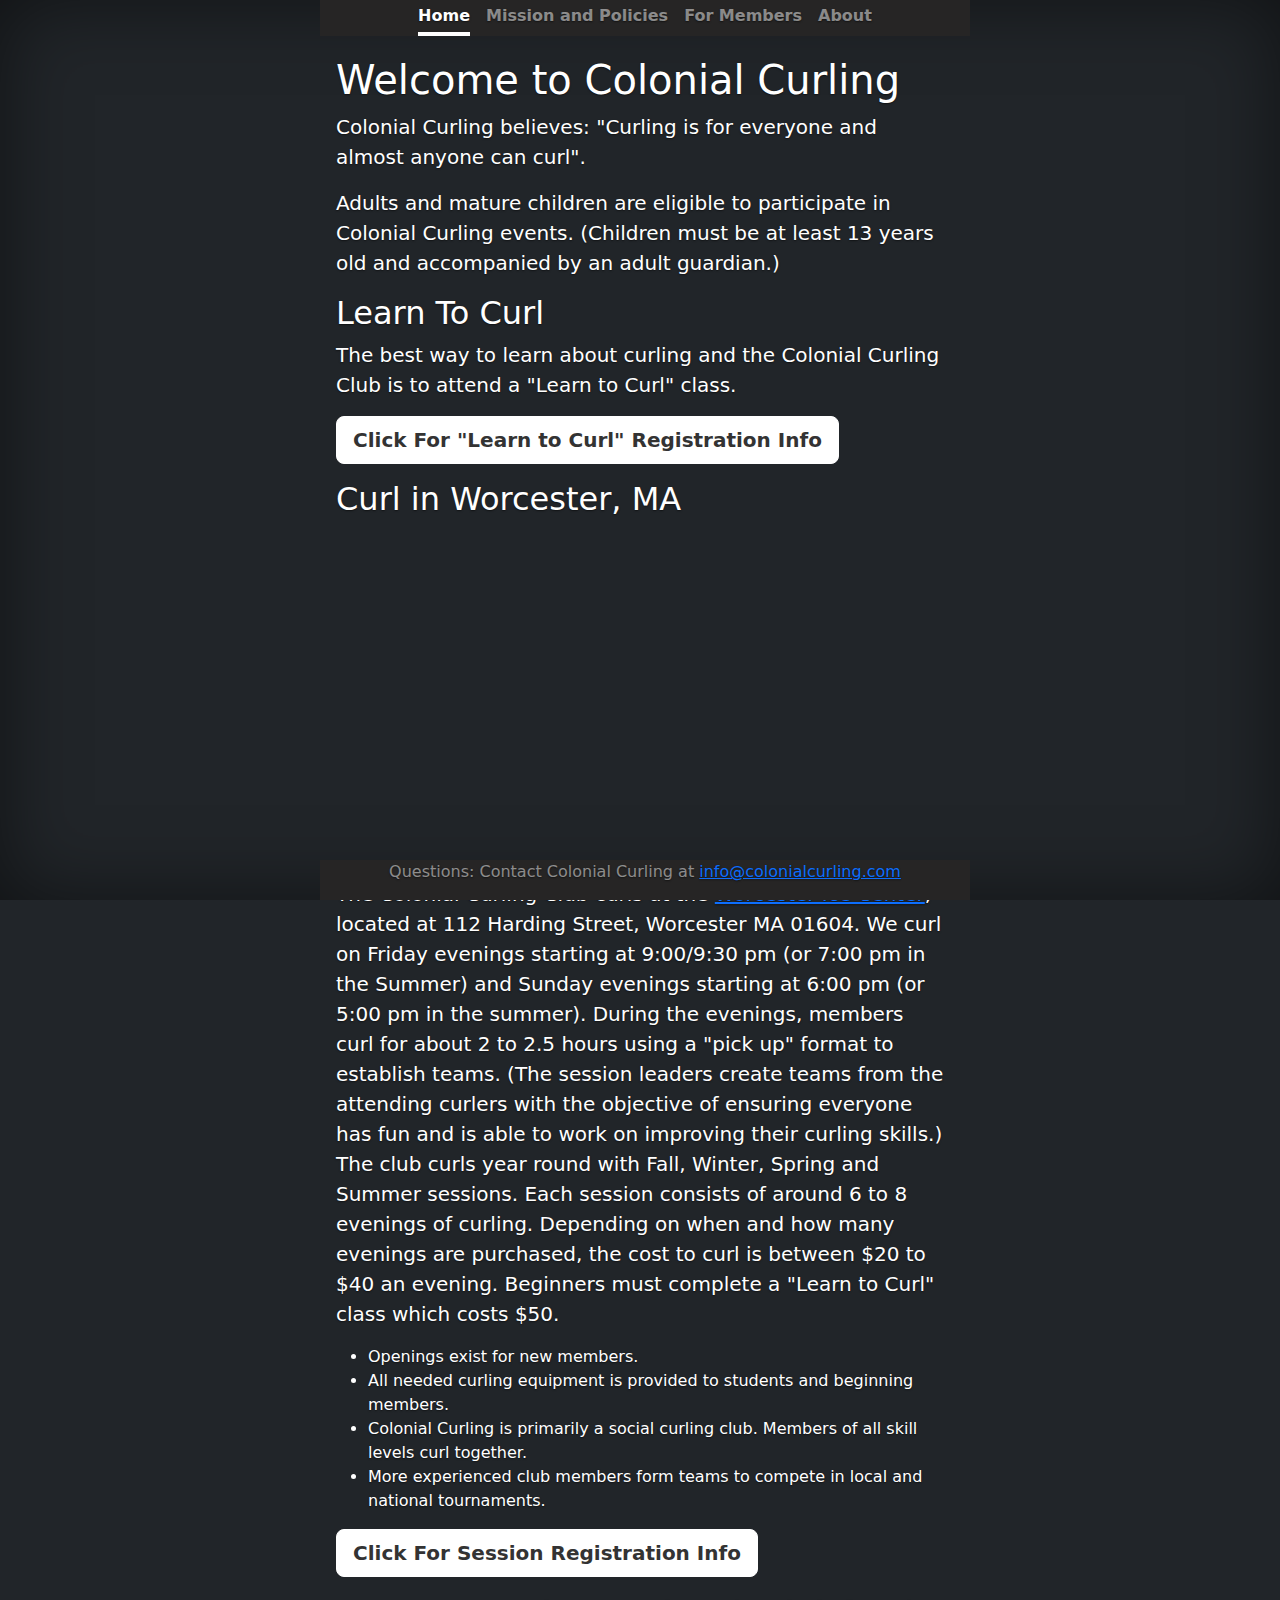
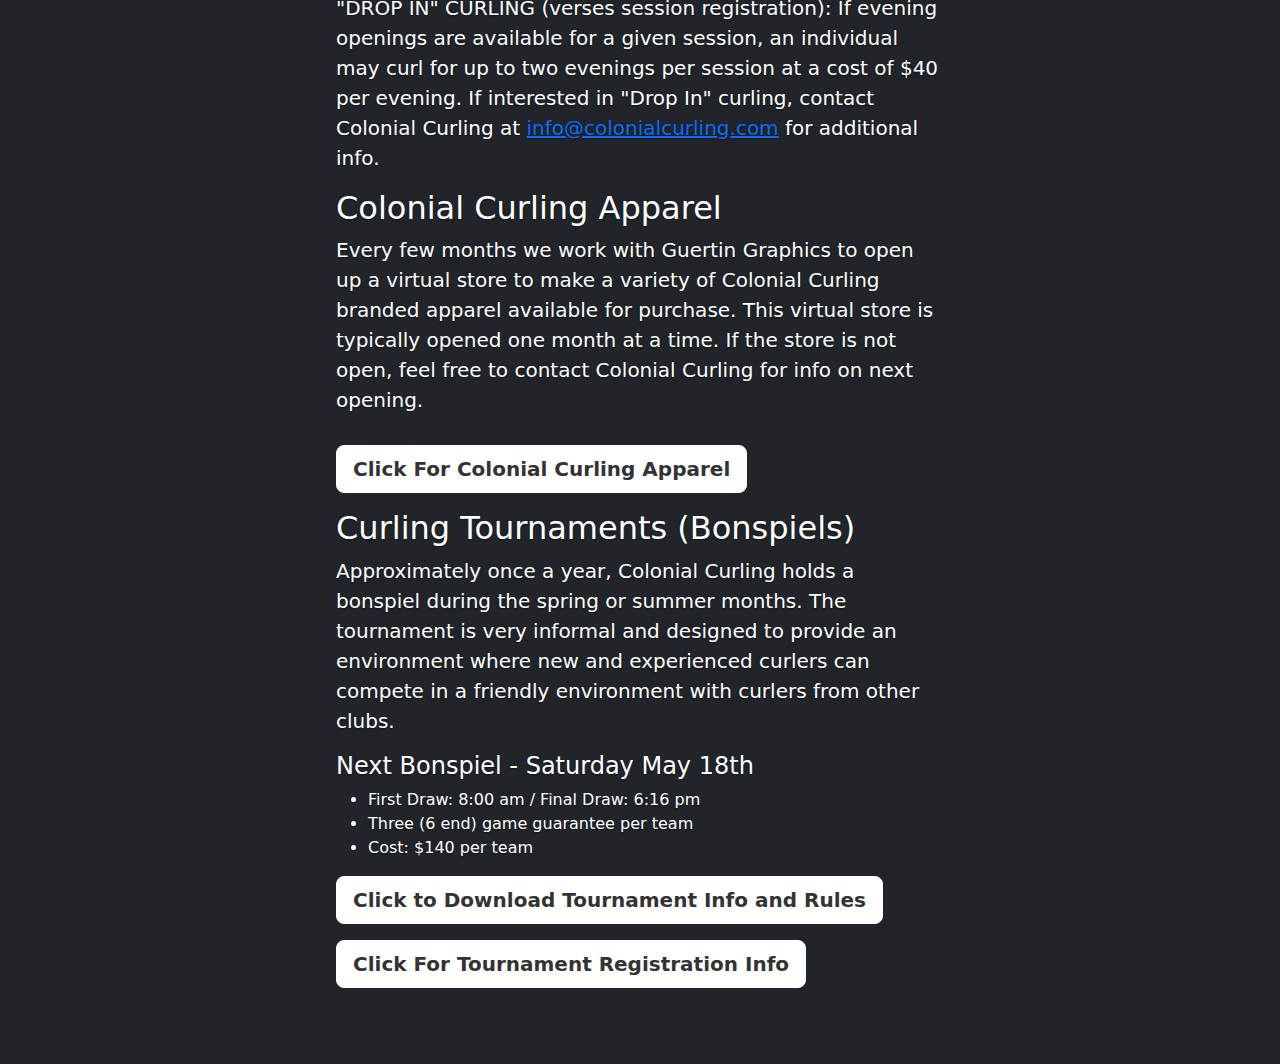
<file: index.html>
<!doctype html>
<html lang="en" class="h-100">
  <head>
    <meta charset="utf-8">
    <meta name="viewport" content="width=device-width, initial-scale=1">
    <meta name="description" content="">
    <meta name="author" content="Mark Otto, Jacob Thornton, and Bootstrap contributors">
    <meta name="generator" content="Hugo 0.104.2">
    <title>Colonial Curling: Main</title>

    <link href="./bootstrap/css/bootstrap.min.css" rel="stylesheet">

    <style>
      .bd-placeholder-img {
        font-size: 1.125rem;
        text-anchor: middle;
        -webkit-user-select: none;
        -moz-user-select: none;
        user-select: none;
      }

      @media (min-width: 768px) {
        .bd-placeholder-img-lg {
          font-size: 3.5rem;
        }
      }

      .b-example-divider {
        height: 3rem;
        background-color: rgba(0, 0, 0, .1);
        border: solid rgba(0, 0, 0, .15);
        border-width: 1px 0;
        box-shadow: inset 0 .5em 1.5em rgba(0, 0, 0, .1), inset 0 .125em .5em rgba(0, 0, 0, .15);
      }

      .b-example-vr {
        flex-shrink: 0;
        width: 1.5rem;
        height: 100vh;
      }

      .bi {
        vertical-align: -.125em;
        fill: currentColor;
      }

      .nav-scroller {
        position: relative;
        z-index: 2;
        height: 2.75rem;
        overflow-y: hidden;
      }

      .nav-scroller .nav {
        display: flex;
        flex-wrap: nowrap;
        padding-bottom: 1rem;
        margin-top: -1px;
        overflow-x: auto;
        text-align: center;
        white-space: nowrap;
        -webkit-overflow-scrolling: touch;
      }
    </style>

    <!-- Custom styles for this template -->
    <link href="./css/main.css" rel="stylesheet">
  </head>
  <body class="d-flex h-100 text-left text-bg-dark">
    <div class="main-container d-flex w-100 h-100 p-3 mx-auto flex-column">
      <header class="mb-auto">
        <div>
          <nav class="nav nav-masthead justify-content-center float-md-end">
            <a class="nav-link fw-bold py-1 px-0 active" aria-current="page" href="#">Home</a>
            <a class="nav-link fw-bold py-1 px-0" href="./mission.html">Mission and Policies</a>
            <a class="nav-link fw-bold py-1 px-0" href="#">For Members</a>
            <a class="nav-link fw-bold py-1 px-0" href="./about.html">About</a>
          </nav>
        </div>
      </header>

      <main class="px-3">
        <h1>Welcome to Colonial Curling</h1>
        <p class="lead">Colonial Curling believes: "Curling is for everyone and almost anyone can curl".</p>
        <p class="lead">Adults and mature children are eligible to participate in 
        Colonial Curling events. (Children must be at least 13 years old and
        accompanied by an adult guardian.)</p>
        <h2>Learn To Curl</h2>
        <p class="lead">The best way to learn about curling and the Colonial Curling 
          Club is to attend a "Learn to Curl" class.</p>
        <p class="lead">
          <a href="https://form.jotform.com/230546500430140" 
            class="btn btn-lg btn-secondary fw-bold border-white bg-white">
            Click For "Learn to Curl" Registration Info
          </a>
        </p>
        <h2>Curl in Worcester, MA</h2>
        
          <div class="google-map"> 
            <iframe src="https://www.google.com/maps/embed?pb=!1m14!1m8!1m3!1d8352.193520703708!2d-71.79957057314206!3d42.25831849730207!3m2!1i1024!2i768!4f13.1!3m3!1m2!1s0x89e407e6cf5b2863%3A0x605c7b78de65793!2sColonial%20Curling%20Club!5e0!3m2!1sen!2sus!4v1701638962868!5m2!1sen!2sus" width="600" height="450" style="border:0;" allowfullscreen="" loading="lazy" referrerpolicy="no-referrer-when-downgrade"></iframe>
          </div>
        <br> </br>
        <p class="lead">The Colonial Curling Club curls at the <a href="http://worcesterice.com">
          Worcester Ice Center</a>, located at 112 Harding Street, Worcester MA 01604. We curl on Friday evenings starting at 9:00/9:30 pm (or 7:00 pm 
          in the Summer) and Sunday evenings starting at 6:00 pm (or 5:00 pm in the summer).
          During the evenings, members curl for about 2 to 2.5 hours using a 
          "pick up" format to establish teams. (The session leaders create teams 
          from the attending curlers with the objective of ensuring everyone has 
          fun and is able to work on improving their curling skills.) The club curls
          year round with Fall, Winter, Spring and Summer sessions. Each session
          consists of around 6 to 8 evenings of curling. Depending on when and how
          many evenings are purchased, the cost to curl is between $20 to $40 an 
          evening. Beginners must complete a "Learn to Curl" class which costs $50.</p>
        <ul>
          <li>Openings exist for new members.</li>
          <li>All needed curling equipment is provided to students and beginning members.</li>
          <li>Colonial Curling is primarily a social curling club. Members of all skill levels curl together.</li>
          <li>More experienced club members form teams to compete in local and national tournaments.</li>
        </ul>
        <p class="lead">
          <a href="https://form.jotform.com/230695209627159" 
            class="btn btn-lg btn-secondary fw-bold border-white bg-white">
            Click For Session Registration Info
          </a>
        </p>
        <p class="lead">"DROP IN" CURLING (verses session registration): If evening 
        openings are available for a given session, an individual may curl for up to 
        two evenings per session at a cost of $40 per evening. If interested in
        "Drop In" curling, contact Colonial Curling at 
        <a href="mailto: info@colonialcurling.com">info@colonialcurling.com</a>
        for additional info.
        </p>
        <h2>Colonial Curling Apparel</h2>
        <p class="lead"> Every few months we work with Guertin Graphics to open up a virtual 
          store to make a variety of Colonial Curling branded apparel available for purchase. 
          This virtual store is typically opened one month at a time. If the store is 
          not open, feel free to contact Colonial Curling for info on next opening. 
          <br>
          <br>
          <a href="https://colonialcurlingassociation.itemorder.com/shop/sale/" 
            class="btn btn-lg btn-secondary fw-bold border-white bg-white">
            Click For Colonial Curling Apparel
          </a>
        </p>


        <h2>Curling Tournaments (Bonspiels)</h2>
        <p class="lead">Approximately once a year, Colonial Curling holds a bonspiel
          during the spring or summer months. The tournament is very informal and
          designed to provide an environment where new and experienced curlers can
          compete in a friendly environment with curlers from other clubs.
        </p>
        <h4>Next Bonspiel - Saturday May 18th</h4>
        <ul>
          <li>First Draw: 8:00 am / Final Draw: 6:16 pm</li>
          <li>Three (6 end) game guarantee per team</li>
          <li>Cost: $140 per team</li>
        </ul>
        <p>
          <a href="./download_files/tournament-info-rules.pdf" download 
            class="btn btn-lg btn-secondary fw-bold border-white bg-white">
            Click to Download Tournament Info and Rules
          </a>
        <p> </p>
          <a href="https://form.jotform.com/230695757034159" 
            class="btn btn-lg btn-secondary fw-bold border-white bg-white">
            Click For Tournament Registration Info
          </a>
        </p>

      </main>

      <footer class="mt-auto text-white-50 text-center">
        <address>Questions: Contact Colonial Curling at <a href="mailto: info@colonialcurling.com">info@colonialcurling.com</a></address>
      </footer>
    </div>  
  </body>
</html>
</file>
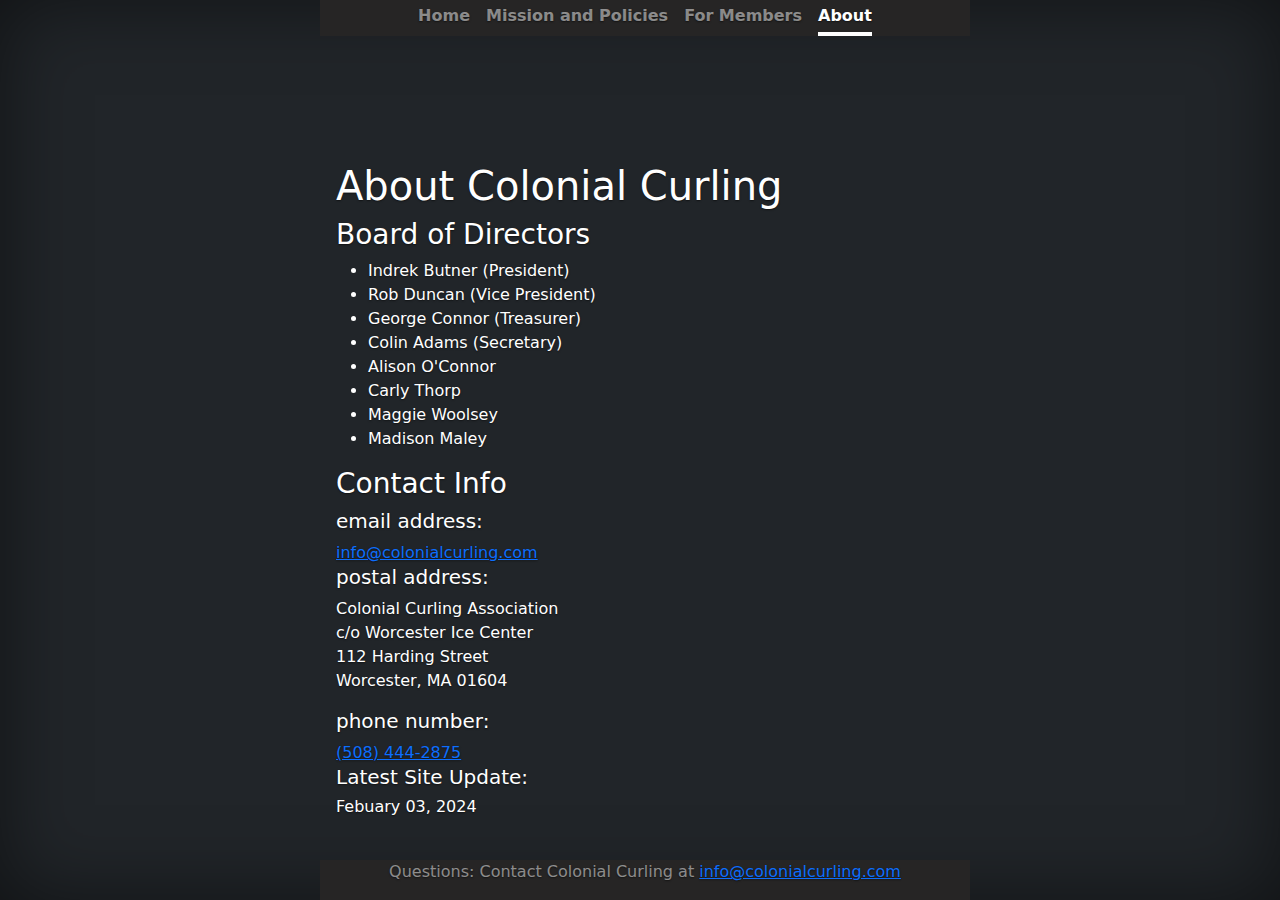
<file: about.html>
<!DOCTYPE html>
<html lang="en" class="h-100">
  <head>
    <meta charset="utf-8" />
    <meta name="viewport" content="width=device-width, initial-scale=1" />
    <meta name="description" content="" />
    <meta
      name="author"
      content="Mark Otto, Jacob Thornton, and Bootstrap contributors"
    />
    <meta name="generator" content="Hugo 0.104.2" />
    <title>Colonial Curling: Main</title>

    <link href="./bootstrap/css/bootstrap.min.css" rel="stylesheet" />

    <style>
      .bd-placeholder-img {
        font-size: 1.125rem;
        text-anchor: middle;
        -webkit-user-select: none;
        -moz-user-select: none;
        user-select: none;
      }

      @media (min-width: 768px) {
        .bd-placeholder-img-lg {
          font-size: 3.5rem;
        }
      }

      .b-example-divider {
        height: 3rem;
        background-color: rgba(0, 0, 0, 0.1);
        border: solid rgba(0, 0, 0, 0.15);
        border-width: 1px 0;
        box-shadow: inset 0 0.5em 1.5em rgba(0, 0, 0, 0.1),
          inset 0 0.125em 0.5em rgba(0, 0, 0, 0.15);
      }

      .b-example-vr {
        flex-shrink: 0;
        width: 1.5rem;
        height: 100vh;
      }

      .bi {
        vertical-align: -0.125em;
        fill: currentColor;
      }

      .nav-scroller {
        position: relative;
        z-index: 2;
        height: 2.75rem;
        overflow-y: hidden;
      }

      .nav-scroller .nav {
        display: flex;
        flex-wrap: nowrap;
        padding-bottom: 1rem;
        margin-top: -1px;
        overflow-x: auto;
        text-align: center;
        white-space: nowrap;
        -webkit-overflow-scrolling: touch;
      }
    </style>

    <!-- Custom styles for this template -->
    <link href="./css/main.css" rel="stylesheet" />
  </head>
  <body class="d-flex h-100 text-left text-bg-dark">
    <div class="main-container d-flex w-100 h-100 p-3 mx-auto flex-column">
      <header class="mb-auto">
        <div>
          <nav class="nav nav-masthead justify-content-center float-md-end">
            <a class="nav-link fw-bold py-1 px-0" href="./index.html">Home</a>
            <a class="nav-link fw-bold py-1 px-0" href="./mission.html"
              >Mission and Policies</a
            >
            <a class="nav-link fw-bold py-1 px-0" href="#">For Members</a>
            <a
              class="nav-link fw-bold py-1 px-0 active"
              aria-current="page"
              href="#"
              >About</a
            >
          </nav>
        </div>
      </header>

      <main class="px-3">
        <h1>About Colonial Curling</h1>
        <h3>Board of Directors</h3>
        <ul>
          <li>Indrek Butner (President)</li>
          <li>Rob Duncan (Vice President)</li>
          <li>George Connor (Treasurer)</li>
          <li>Colin Adams (Secretary)</li>
          <li>Alison O'Connor</li>
          <li>Carly Thorp</li>
          <li>Maggie Woolsey</li>
          <li>Madison Maley</li>
        </ul>
        <h3>Contact Info</h3>
        <h5>email address:</h5>
        <a href="mailto: info@colonialcurling.com">info@colonialcurling.com</a>
        <h5>postal address:</h5>
        <address>
          Colonial Curling Association<br />
          c/o Worcester Ice Center<br />
          112 Harding Street<br />
          Worcester, MA 01604
        </address>
        <h5>phone number:</h5>
        <a href="tel: 508-444-2875">(508) 444-2875</a>
        <h5>Latest Site Update:</h5>
        <h6>Febuary 03, 2024</h6>
      </main>

      <footer class="mt-auto text-white-50 text-center">
        <p>
          Questions: Contact Colonial Curling at
          <a href="mailto: info@colonialcurling.com"
            >info@colonialcurling.com</a
          >
        </p>
      </footer>
    </div>
  </body>
</html>
</file>
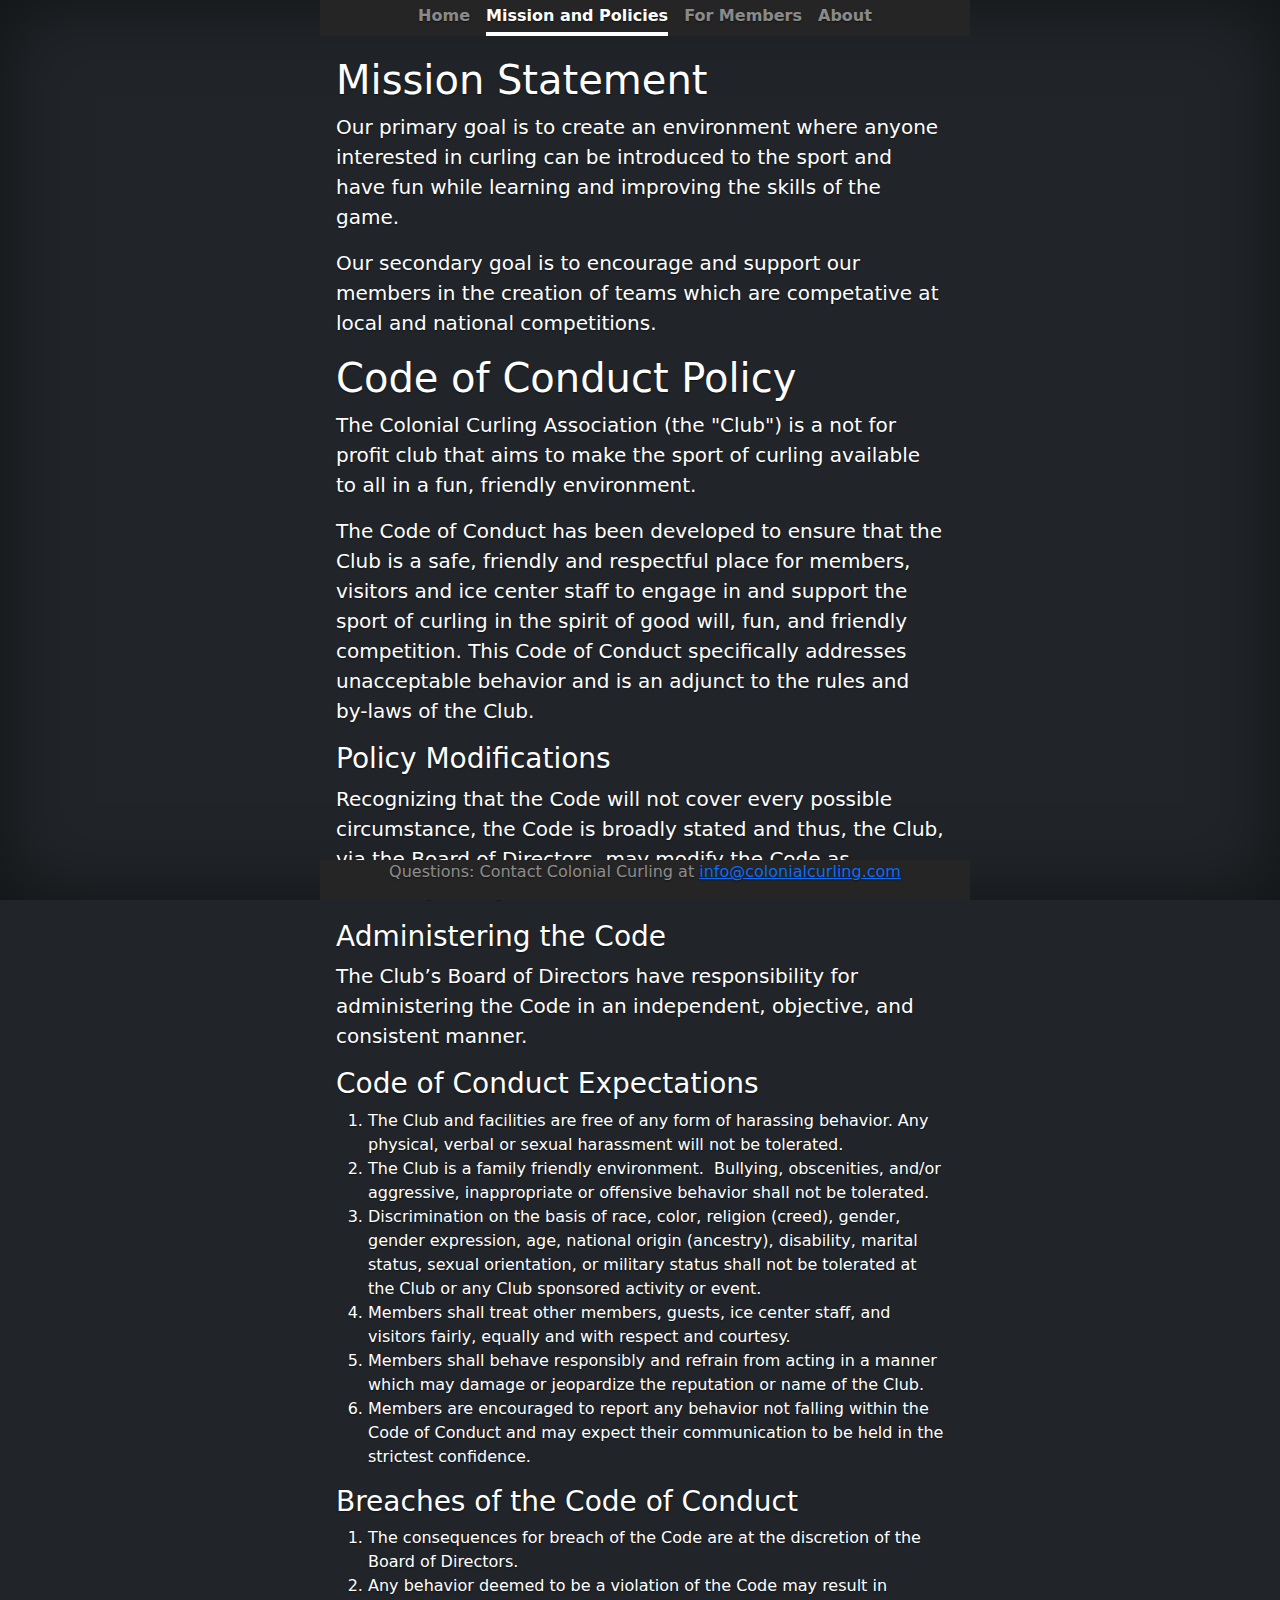
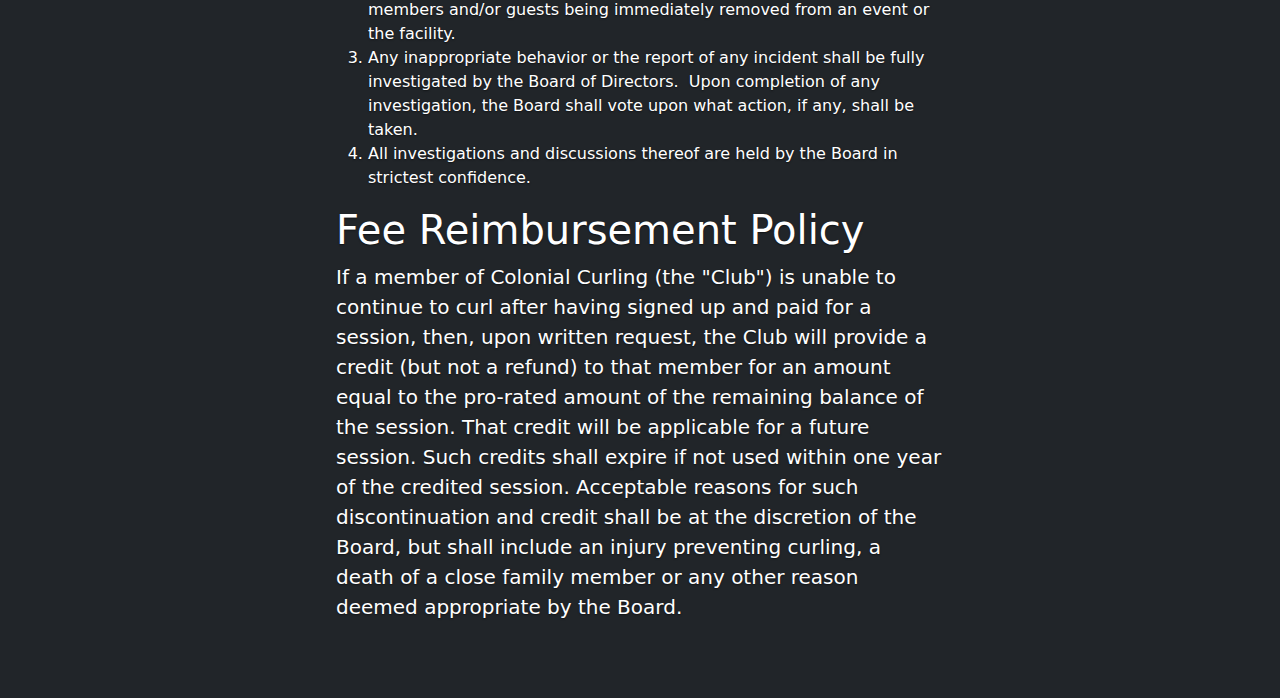
<file: mission.html>
<!doctype html>
<html lang="en" class="h-100">
  <head>
    <meta charset="utf-8">
    <meta name="viewport" content="width=device-width, initial-scale=1">
    <meta name="description" content="">
    <meta name="author" content="Mark Otto, Jacob Thornton, and Bootstrap contributors">
    <meta name="generator" content="Hugo 0.104.2">
    <title>Colonial Curling: Main</title>

    <link href="./bootstrap/css/bootstrap.min.css" rel="stylesheet">

    <style>
      .bd-placeholder-img {
        font-size: 1.125rem;
        text-anchor: middle;
        -webkit-user-select: none;
        -moz-user-select: none;
        user-select: none;
      }

      @media (min-width: 768px) {
        .bd-placeholder-img-lg {
          font-size: 3.5rem;
        }
      }

      .b-example-divider {
        height: 3rem;
        background-color: rgba(0, 0, 0, .1);
        border: solid rgba(0, 0, 0, .15);
        border-width: 1px 0;
        box-shadow: inset 0 .5em 1.5em rgba(0, 0, 0, .1), inset 0 .125em .5em rgba(0, 0, 0, .15);
      }

      .b-example-vr {
        flex-shrink: 0;
        width: 1.5rem;
        height: 100vh;
      }

      .bi {
        vertical-align: -.125em;
        fill: currentColor;
      }

      .nav-scroller {
        position: relative;
        z-index: 2;
        height: 2.75rem;
        overflow-y: hidden;
      }

      .nav-scroller .nav {
        display: flex;
        flex-wrap: nowrap;
        padding-bottom: 1rem;
        margin-top: -1px;
        overflow-x: auto;
        text-align: center;
        white-space: nowrap;
        -webkit-overflow-scrolling: touch;
      }
    </style>

    <!-- Custom styles for this template -->
    <link href="./css/main.css" rel="stylesheet">
  </head>
  <body class="d-flex h-100 text-left text-bg-dark">
    <div class="main-container d-flex w-100 h-100 p-3 mx-auto flex-column">
      <header class="mb-auto">
        <div>
          <nav class="nav nav-masthead justify-content-center float-md-end">
            <a class="nav-link fw-bold py-1 px-0" href="./index.html">Home</a>
            <a class="nav-link fw-bold py-1 px-0 active" aria-current="page" href="#">Mission and Policies</a>
            <a class="nav-link fw-bold py-1 px-0" href="#">For Members</a>
            <a class="nav-link fw-bold py-1 px-0" href="./about.html">About</a>
          </nav>
        </div>
      </header>

      <main class="px-3">
        <h1>Mission Statement</h1>
        <p class="lead">Our primary goal is to create an environment where anyone 
        interested in curling can be introduced to the sport and have fun while 
        learning and improving the skills of the game.</p>
        <p class="lead">Our secondary goal is to encourage and support our members
        in the creation of teams which are competative at local and national competitions.</p>

        <h1>Code of Conduct Policy</h1>
        <p class="lead">The Colonial Curling Association (the <b>"Club"</b>) is a not for profit club that
          aims to make the sport of curling available to all in a fun, friendly environment.</p>
        <p class="lead">The Code of Conduct has been developed to ensure that the Club is a safe, friendly and
          respectful place for members, visitors and ice center staff to engage in and support the sport of
          curling in the spirit of good will, fun, and friendly competition. This Code of Conduct specifically
          addresses unacceptable behavior and is an adjunct to the rules and by-laws of the Club.</p>
        <h3>Policy Modifications</h3>
        <p class="lead">Recognizing that the Code will not cover every possible circumstance, the Code is broadly
          stated and thus, the Club, via the Board of Directors, may modify the Code as necessary at any
          time.</p>
        <h3>Administering the Code</h3>
        <p class="lead">The Club’s Board of Directors have responsibility for administering the Code in an independent,
          objective, and consistent manner.</p>
        <h3>Code of Conduct Expectations</h3>
        <ol>
          <li>The Club and facilities are free of any form of harassing behavior. Any physical,
            verbal or sexual harassment will not be tolerated.</li>
           <li>The Club is a family friendly environment.  Bullying, obscenities, and/or aggressive,
            inappropriate or offensive behavior shall not be tolerated.</li>
           <li>Discrimination on the basis of race, color, religion (creed), gender, gender
            expression, age, national origin (ancestry), disability, marital status, sexual
            orientation, or military status shall not be tolerated at the Club or any Club sponsored
            activity or event.</li>
           <li>Members shall treat other members, guests, ice center staff, and visitors fairly,
            equally and with respect and courtesy.</li>
           <li>Members shall behave responsibly and refrain from acting in a manner which may
            damage or jeopardize the reputation or name of the Club.</li>
           <li>Members are encouraged to report any behavior not falling within the Code of
            Conduct and may expect their communication to be held in the strictest confidence.</li> 
        </ol>
        <h3>Breaches of the Code of Conduct</h3>
        <ol>
          <li>The consequences for breach of the Code are at the discretion of the Board of
            Directors.</li>
          <li>Any behavior deemed to be a violation of the Code may result in members and/or
            guests being immediately removed from an event or the facility.</li>
          <li>Any inappropriate behavior or the report of any incident shall be fully investigated by
            the Board of Directors.  Upon completion of any investigation, the Board shall vote
            upon what action, if any, shall be taken.</li>
          <li>All investigations and discussions thereof are held by the Board in strictest
            confidence.</li>
        </ol>

        <h1>Fee Reimbursement Policy</h1>
        <p class="lead">If a member of Colonial Curling (the <b>"Club"</b>) is unable to continue
          to curl after having signed up and paid for a session, then, upon written request, the Club
          will provide a credit (but not a refund) to that member for an amount equal to the pro-rated
          amount of the remaining balance of the session. That credit will be applicable for a future
          session. Such credits shall expire if not used within one year of the credited session. 
          Acceptable reasons for such discontinuation and credit shall be at the discretion of the 
          Board, but shall include an injury preventing curling, a death of a close family member
          or any other reason deemed appropriate by the Board.</p>
      </main>

      <footer class="mt-auto text-white-50 text-center">
        <p>Questions: Contact Colonial Curling at <a href="mailto: info@colonialcurling.com">info@colonialcurling.com</a></p>
      </footer>
    </div>
    
  </body>
</html>
</file>
<file: css/main.css>
/*
 * Globals
 */


/* Custom default button */
.btn-secondary,
.btn-secondary:hover,
.btn-secondary:focus {
  color: #333;
  text-shadow: none; /* Prevent inheritance from `body` */
}


/*
 * Base structure
 */

body {
  text-shadow: 0 .05rem .1rem rgba(0, 0, 0, .5);
  box-shadow: inset 0 0 5rem rgba(0, 0, 0, .5);
}

.main-container {
  max-width: 42em;
}

/* adding padding on body text so text doesn't start hidden below fixed header */
.px-3{
  padding-top: 40px;
  padding-bottom: 60px;
}

/*
 * Header
 */

.nav-masthead, .mt-auto{ /* added to fix the header and footer position to page view  */
 /* border: 5px dashed orange;  used this section to visually see what was happening*/ 
  text-align: center;
  position: fixed;
  width: 650px;
  background-color: rgb(38, 37, 37);
}

.nav-masthead{
  top: 0;
}

.mt-auto{
  bottom: 0;
}


.nav-masthead .nav-link {
  color: rgba(255, 255, 255, .5);
  border-bottom: .25rem solid transparent;
}

.nav-masthead .nav-link:hover,
.nav-masthead .nav-link:focus {
  border-bottom-color: rgba(255, 255, 255, .25);
}

.nav-masthead .nav-link + .nav-link {
  margin-left: 1rem;
}

.nav-masthead .active {
  color: #fff;
  border-bottom-color: #fff;
}

/*google-map responsive formatting */
.google-map {
  padding-bottom: 50%;
  position: relative;
}
.google-map iframe {
  height: 100%;
  width: 100%;
  left: 0;
  top: 0;
  position: absolute;
}
</file>
